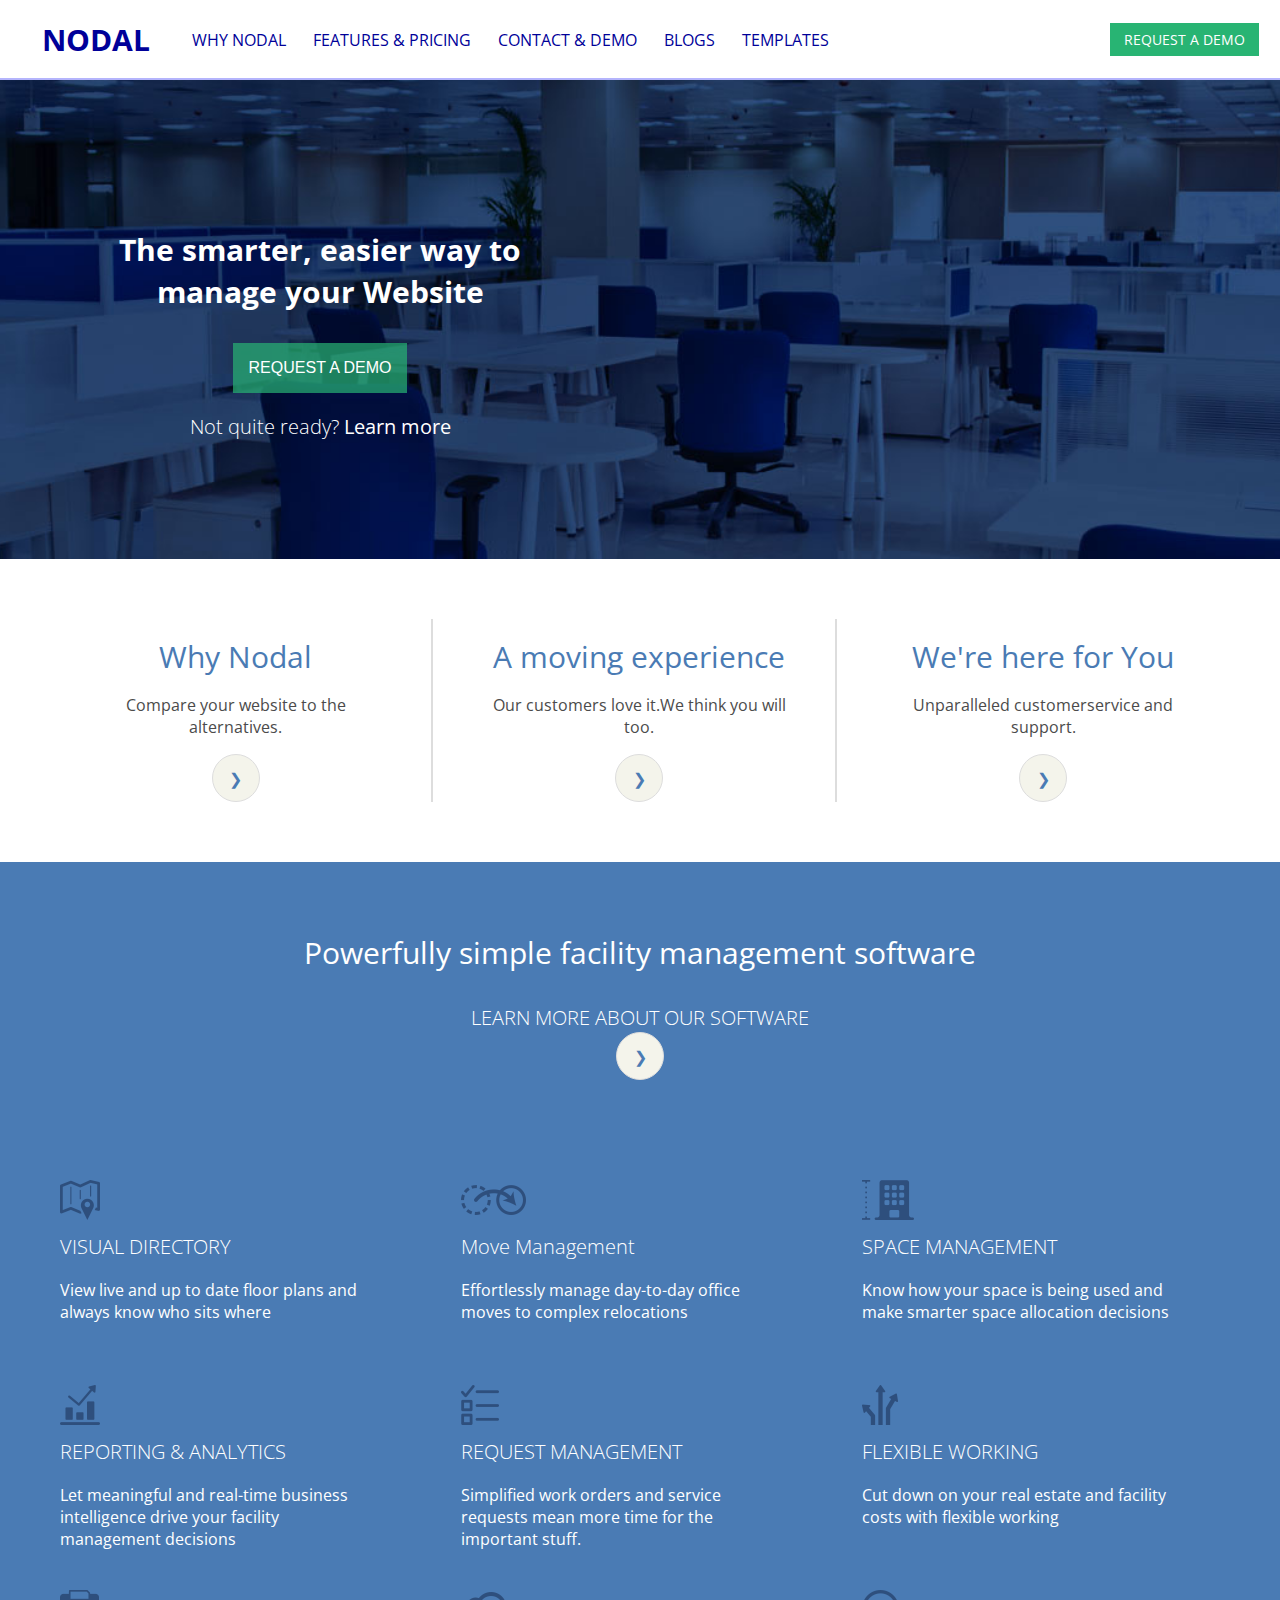
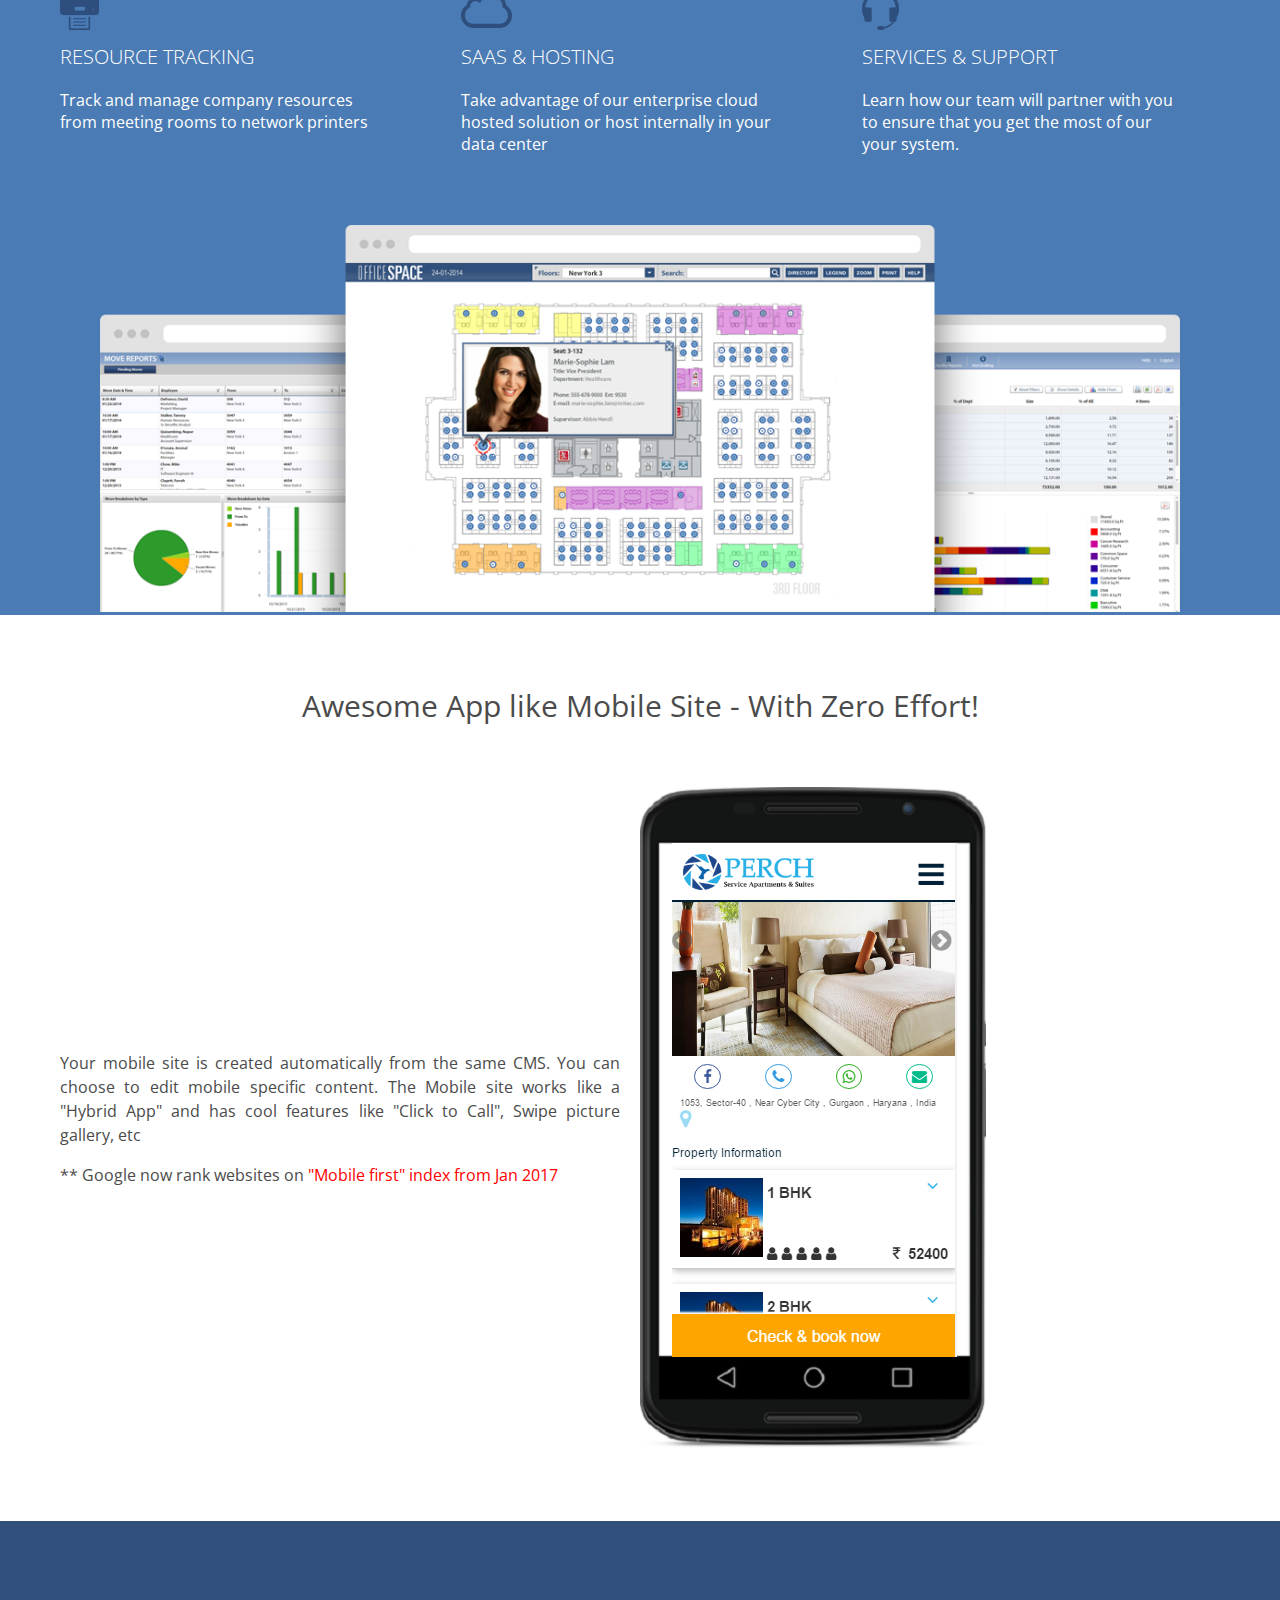
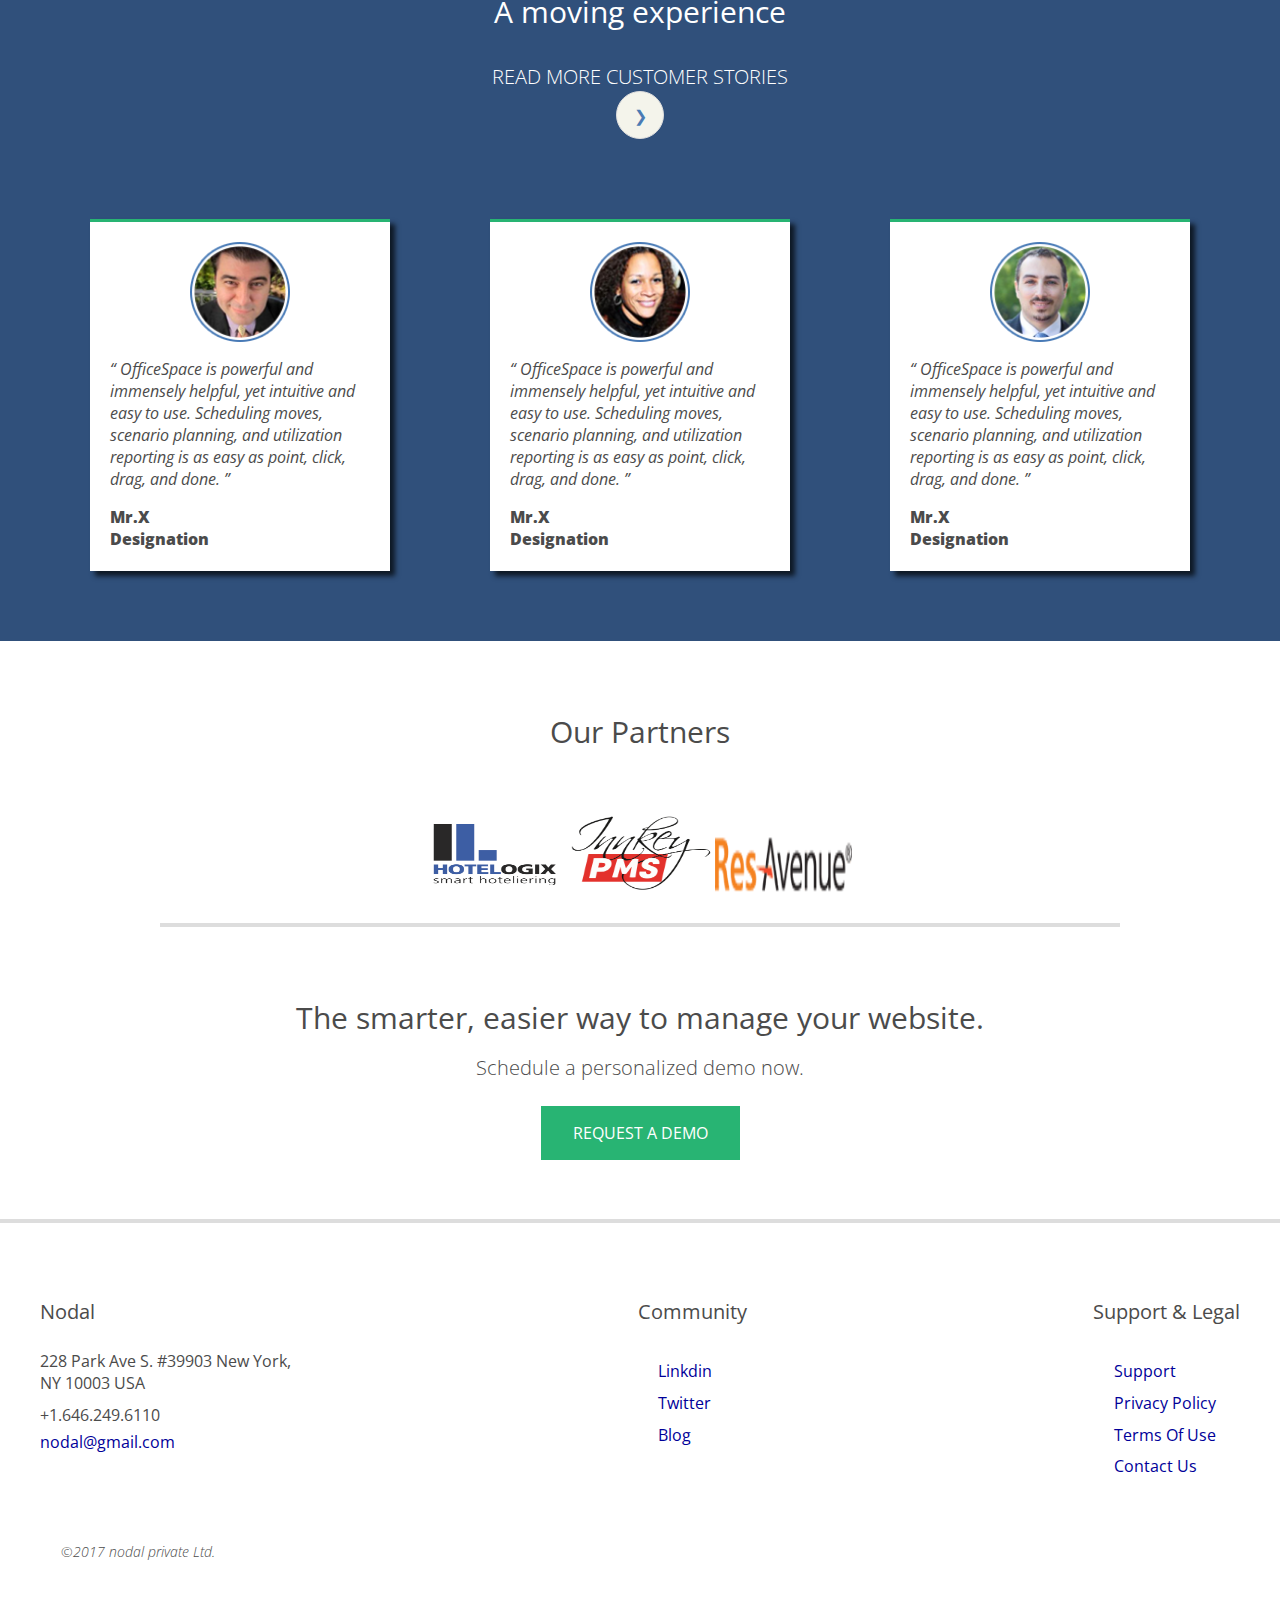
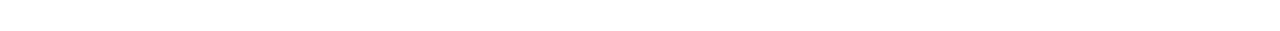
<file: index.html>
<!DOCTYPE html>
<html lang="en" data-ng-app="nodal">
<head>
    <meta charset="utf-8" />
    <title>Nodal</title>
    <meta name="viewport" content="width=device-width, initial-scale=1.0">
    <link href="https://fonts.googleapis.com/css?family=Open+Sans:300,400,700" rel="stylesheet">
    <link rel="stylesheet" media="(min-width:1050px)" href="css/style.css">
    <link rel="stylesheet" media="(max-width:1049px)"  href="css/mobile.css">
</head>
<body>
    <header >
        <div class="logo">
            <a href="index.html">NODAL</a>
            <span class="open" style="font-size:30px;cursor:pointer" onclick="openNav()">&#9776;</span>
        </div>
        <nav class="headerNav sidenav" id="mySidenav">
            <div class="logoIn">
                <a href="index.html">NODAL</a>
                <span class="open" style="font-size:30px;cursor:pointer;color: #fff;padding: 0px 12px;" onclick="closeNav()">&times;</span>
            </div>
            <ul>
                <li><a href="#">WHY NODAL</a></li>
                <li><a href="Features.html">FEATURES &amp; PRICING</a></li>
                <li><a href="contact.html">CONTACT &amp; DEMO</a></li>
                <li><a href="#">BLOGS</a></li>
                <li><a href="#">TEMPLATES</a></li>
            </ul>
            <div class="demoInNav">
                <a href="#" class="demoInside">REQUEST A DEMO</a>
            </div>
        </nav>
        <div class="demo">
            <a href="#" class="demoRequest">REQUEST A DEMO</a>
        </div>
    </header>
    <div id="main">
    	<div class="mainHeroImg">
    		<div class="overlayForHero">
    			<div class="heroContainer">
    				<div class="mainHeading">
	    				<h2>The smarter, easier way to manage your Website</h2>
			    		<a ><button>REQUEST A DEMO</button></a>
			    		<h3>Not quite ready? <a href="#">Learn more</a></h3>
	    			</div>
	    			<div class="video">
	    				<iframe id="vp1lp995" title="Video Player" width="432" height="243" frameborder="0" src="https://s3.amazonaws.com/embed.animoto.com/play.html?w=swf/production/vp1&e=1490752065&f=lp995SSSPdjqsETyPHdiLg&d=0&m=p&r=360p+480p+720p&volume=100&start_res=480p&i=m&ct=Demo&cu=http://hawthorntech.com&asset_domain=s3-p.animoto.com&animoto_domain=animoto.com&options=" allowfullscreen></iframe>
	    			</div>
    			</div>
    		</div>
    	</div>
    	<div class="nodalForU">
    		<div class="wrapper">
    			<section class="whyNodal">
    				<h2>Why Nodal</h2>
    				<p>Compare your website to the alternatives.</p>
    				<a href="#"><div class="knowMore"><span class="show">&#10095;</span><span class="hide">&#10095;</span></div></a>
    			</section>
    			<section class="aMovingExp">
    				<h2>A moving experience</h2>
    				<p>Our customers love it.We think you will too.</p>
    				<a href="#"><div class="knowMore"><span class="show">&#10095;</span><span class="hide">&#10095;</span></div></a>
    			</section>
    			<section class="forU">
    				<h2>We're here for You</h2>
    				<p>Unparalleled customerservice and support.</p>
    				<a href="#"><div class="knowMore"><span class="show">&#10095;</span><span class="hide">&#10095;</span></div></a>
    			</section>
    		</div>
    	</div>
    	<div class="webManagement">
    		<section class="wrapper">
    			<h2>Powerfully simple facility management software</h2>                
                    <div class="ourSoftware">
                    	<h3>LEARN MORE ABOUT OUR SOFTWARE</h3>
                        <a href="#"><div class="knowMore"><span class="show">&#10095;</span><span class="hide">&#10095;</span></div></a>
                    </div>                   
    			<div class="reasonsToSelect">
    				<section class="card">
    					<a href="#">
    						<div>
    							<img src="img/icon-visual-directory.png" alt="visual-directory">
		    					<h3>VISUAL DIRECTORY</h3>
		    					<p>View live and up to date floor plans and always know who sits where</p>
    						</div>
    					</a>
    				</section>
    				<section class="card">
    					<a href="#">
    						<div>
    							<img src="img/icon-move-management.png" alt="move-management">
		    					<h3>Move Management</h3>
		    					<p>Effortlessly manage day-to-day office moves to complex relocations</p>
    						</div>
    					</a>
    				</section>
    				<section class="card">
    					<a href="#">
    						<div>
    							<img src="img/icon-space-management.png" alt="space-management">
		    					<h3>SPACE MANAGEMENT</h3>
		    					<p>Know how your space is being used and make smarter space allocation decisions</p>
    						</div>
    					</a>
    				</section>
    				<section class="card">
    					<a href="#">
    						<div>
    							<img src="img/icon-reporting-analytics.png" alt="reporting">
		    					<h3>REPORTING &amp; ANALYTICS</h3>
		    					<p>Let meaningful and real-time business intelligence drive your facility management decisions</p>
    						</div>
    					</a>
    				</section>
    				<section class="card">
    					<a href="#">
    						<div>
    							<img src="img/icon-work-requests.png" alt="requests">
		    					<h3>REQUEST MANAGEMENT</h3>
		    					<p>Simplified work orders and service requests mean more time for the important stuff.</p>
    						</div>
    					</a>
    				</section>
    				<section class="card">
    					<a href="#">
    						<div>
    							<img src="img/icon-flexible-working.png" alt="flexible-working">
	    					    <h3>FLEXIBLE WORKING</h3>
		    					<p>Cut down on your real estate and facility costs with flexible working</p>
    						</div>
    					</a>
    				</section>
    				<section class="card">
    					<a href="#">
    						<div>
    							<img src="img/icon-resource-tracking.png" alt="resource-tracking">
		    					<h3>RESOURCE TRACKING</h3>
		    					<p>Track and manage company resources from meeting rooms to network printers</p>
    						</div>
    					</a>
    				</section>
    				<section class="card">
    					<a href="#">
    						<div>
    							<img src="img/icon-saas-hosting.png" alt="saas-hosting">
		    					<h3>SAAS &amp; HOSTING</h3>
		    					<p>Take advantage of our enterprise cloud hosted solution or host internally in your data center</p>
    						</div>
    					</a>
    				</section>
    				<section class="card">
    					<a href="#">   						
    						<div>
    							<img src="img/icon-services-support.png" alt="services-support">
		    					<h3>SERVICES &amp; SUPPORT</h3>
		    					<p>Learn how our team will partner with you to ensure that you get the most of our your system.</p>
    						</div>
    					</a>
    				</section>
    			</div>
    			<div class="screenShot">
    				<img src="img/three-ui-screen.png" alt="ui-screen">
    			</div>
    		</section>
    	</div>
        <div class="awesomeApp">
            <h2>Awesome App like Mobile Site - With Zero Effort!</h2>
            <div class="wrapper">
                <div class="appText">
                    <p>Your mobile site is created automatically from the same CMS. You can choose to edit mobile specific content. The Mobile site works like a "Hybrid App" and has cool features like "Click to Call", Swipe picture gallery, etc</p>
                    <p>** Google now rank websites on<span> "Mobile first" index from Jan 2017</span></p>
                </div>
                <div class="appImg">
                    <img src="img/mobileapp.png" alt="mobileApp">
                </div>
            </div>
        </div>
    	<div class="aMovingExperience">
    		<section class="wrapper">
    			<h2>A moving experience</h2>
                    <div class="ourSoftware">
                    	<h3>READ MORE CUSTOMER STORIES</h3>
                        <a href="#"><div class="knowMore"><span class="show">&#10095;</span><span class="hide">&#10095;</span></div></a>
                    </div>                   
    			<div class="reviewContainer">
    				<div class="review">   					
    					<div class="reviewerImg">
    						<img src="img/profile-daniel-opatosky.png" alt="reviewer">
    					</div>
    					<p><q> OfficeSpace is powerful and immensely helpful, yet intuitive and easy to use. Scheduling moves, scenario planning, and utilization reporting is as easy as point, click, drag, and done. </q></p>
    					<h4><b>Mr.X</b></h4>
    					<h4><b>Designation</b></h4>
    				</div>
    				<div class="review">
    					<div class="reviewerImg">
    						<img src="img/profile-lena-thompson.png" alt="reviewer">
    					</div>
    					<p><q> OfficeSpace is powerful and immensely helpful, yet intuitive and easy to use. Scheduling moves, scenario planning, and utilization reporting is as easy as point, click, drag, and done. </q></p>
    					<h4><b>Mr.X</b></h4>
    					<h4><b>Designation</b></h4>
    				</div>
    				<div class="review">
    					<div class="reviewerImg">
    						<img src="img/profile-opher-lichter.png" alt="reviewer">
    					</div>
    					<p><q> OfficeSpace is powerful and immensely helpful, yet intuitive and easy to use. Scheduling moves, scenario planning, and utilization reporting is as easy as point, click, drag, and done. </q></p>
    					<h4><b>Mr.X</b></h4>
    					<h4><b>Designation</b></h4>
    				</div>
    			</div>
    		</section>
    	</div>
    	<div class="OurPartners">
    		<section class="wrapper">
    			<h2>Our Partners</h2>
	    		<div class="imgContainerWrapper">
	    			<div class="imgContainer">
	    		        <img src="img/HotellogixLOGO.png" alt="HotellogixLOGO">
	    		    </div>
		    		<div class="imgContainer">
		    		    <img src="img/innkeypmslogo.png" alt="innkeypmslogo">
		    		</div>
		    		<div class="imgContainer">
		    		    <img src="img/res_logo.gif" alt="res_logo">
		    		</div>
	    		</div>
	    		<hr>
    		</section>
    	</div>
    	<div class="smartWay">
    		<section class="wrapper">
    			<h2>The smarter, easier way to manage your website.</h2>
	    		<h3>Schedule a personalized demo now.</h3>
	    		<a href="#">REQUEST A DEMO</a>
    		</section>
    		<hr>
    	</div>
    </div>
    <footer>
        <div class="footerWrapper">
            <section class="address">
                <h3>Nodal</h3>
                <p>228 Park Ave S. #39903 New York,<br> NY 10003 USA</p>
                <p>+1.646.249.6110</p>
                <a href="#">nodal@gmail.com</a>
            </section>
            <section class="community">
                <h3>Community</h3>
                <nav>
                    <ul>
                        <li><a href="#">Linkdin</a></li>
                        <li><a href="#">Twitter</a></li>
                        <li><a href="#">Blog</a></li>
                    </ul>
                </nav>
            </section>
            <section class="Support">
                <h3>Support &amp; Legal</h3>
                <nav>
                    <ul>
                        <li><a href="#">Support</a></li>
                        <li><a href="#">Privacy Policy</a></li>
                        <li><a href="#">Terms Of Use</a></li>
                        <li><a href="#">Contact Us</a></li>
                    </ul>
                </nav>
            </section>
        </div>
        <div class="footerFoot">
            <small>&#169;2017 nodal private Ltd.</small>
        </div>
    </footer>
    <script type="text/javascript" src="js/app.js"></script>
</body>
</html>
</file>
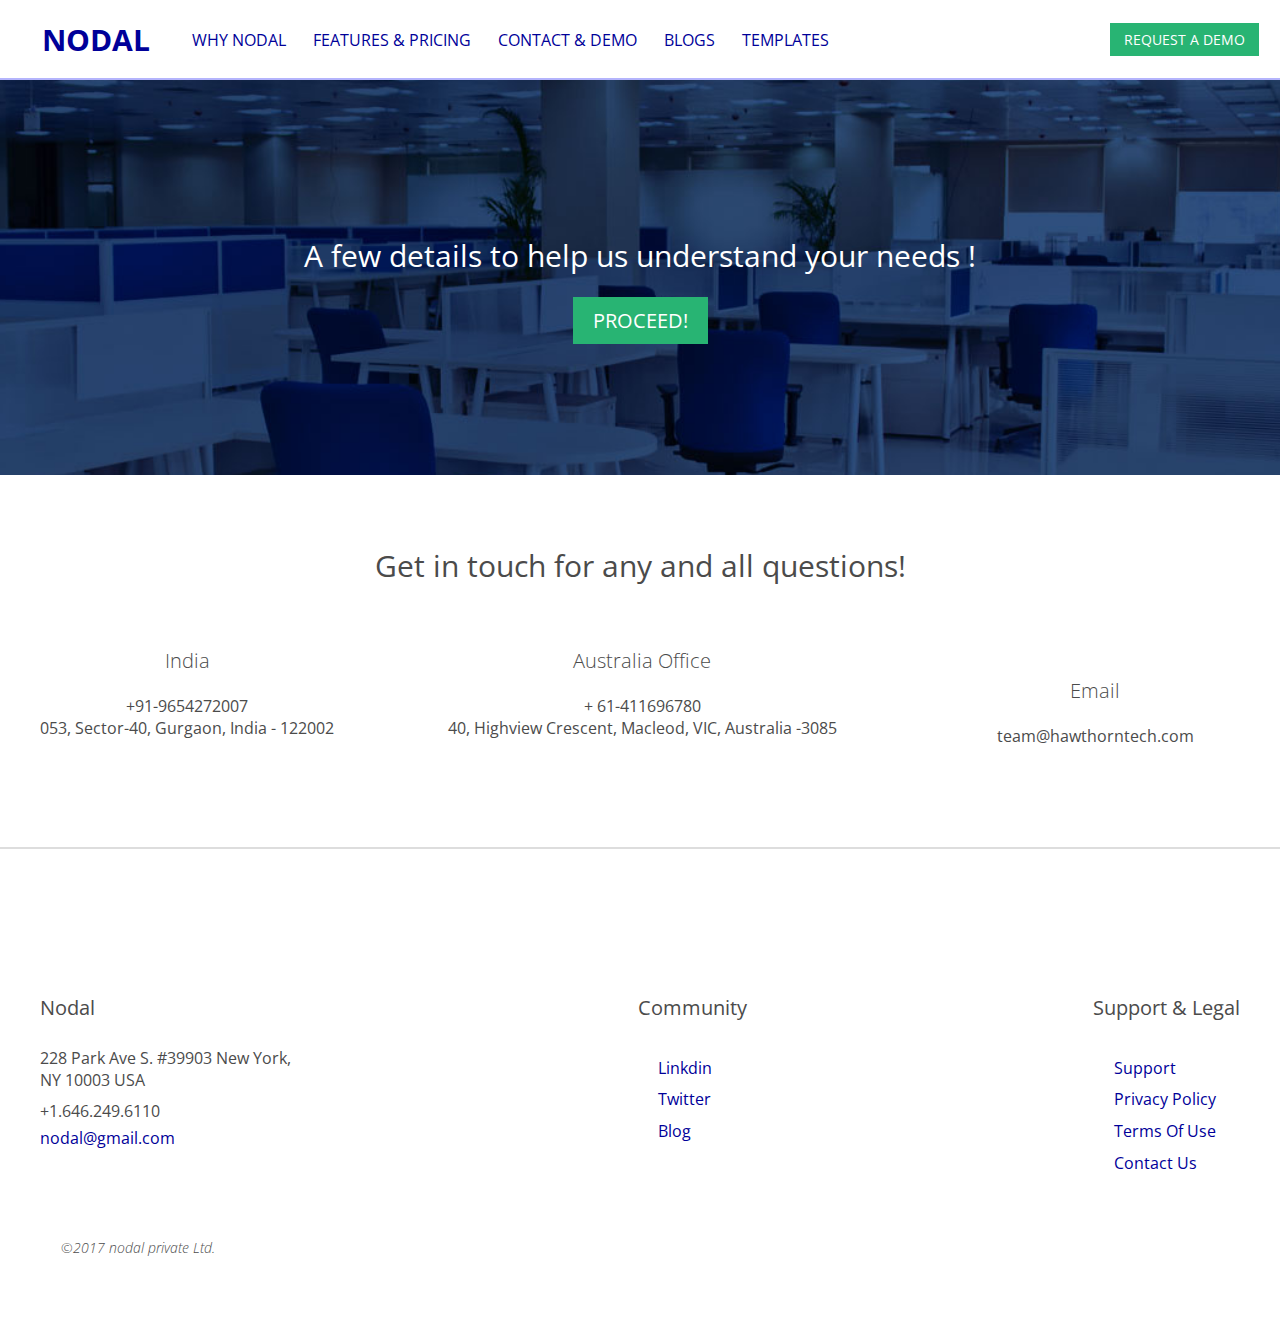
<file: contact.html>
<!DOCTYPE html>
<html lang="en" data-ng-app="nodal">
<head>
    <meta charset="utf-8" />
    <title>Nodal</title>
    <meta name="viewport" content="width=device-width, initial-scale=1.0">
    <link href="https://fonts.googleapis.com/css?family=Open+Sans:300,400,700" rel="stylesheet">
    <link rel="stylesheet" media="(min-width:1050px)" href="css/style.css">
    <link rel="stylesheet" media="(max-width:1049px)"  href="css/mobile.css">
</head>
<body>
    <header >
        <div class="logo">
            <a href="index.html">NODAL</a>
            <span class="open" style="font-size:30px;cursor:pointer" onclick="openNav()">&#9776;</span>
        </div>
        <nav class="headerNav sidenav" id="mySidenav">
            <div class="logoIn">
                <a href="index.html">NODAL</a>
                <span class="open" style="font-size:30px;cursor:pointer;color: #fff;padding: 0px 12px;" onclick="closeNav()">&times;</span>
            </div>
            <ul>
                <li><a href="#">WHY NODAL</a></li>
                <li><a href="Features.html">FEATURES &amp; PRICING</a></li>
                <li><a href="contact.html">CONTACT &amp; DEMO</a></li>
                <li><a href="#">BLOGS</a></li>
                <li><a href="#">TEMPLATES</a></li>
            </ul>
            <div class="demoInNav">
                <a href="#" class="demoInside">REQUEST A DEMO</a>
            </div>
        </nav>
        <div class="demo">
            <a href="#" class="demoRequest">REQUEST A DEMO</a>
        </div>
    </header>   
    <div class="contactContainer">
      <div class="contactImg">
        <div class="contactOverlay">
          <section class="contactHeading">
            <h2>A few details to help us understand your needs !</h2>
            <a href="#">proceed!</a>
          </section>
        </div>
      </div>
      <div class="getInTouch">
        <h2>Get in touch for any and all questions!</h2>
        <div class="wrapper">
          <div class="indiaOffice">
            <h3>India</h3>
            <p>+91-9654272007</p>
            <p>053, Sector-40, Gurgaon, India - 122002</p>
          </div>
          <div class="australiaOffice">
            <h3>Australia Office</h3>
            <p>+ 61-411696780</p>
            <p>40, Highview Crescent, Macleod, VIC, Australia -3085</p>
          </div>
          <div class="email">
            <h3>Email</h3>
            <p>team@hawthorntech.com</p>
          </div>
        </div>
      </div>
    </div>
    <footer>
        <div class="footerWrapper">
            <section class="address">
                <h3>Nodal</h3>
                <p>228 Park Ave S. #39903 New York,<br> NY 10003 USA</p>
                <p>+1.646.249.6110</p>
                <a href="#">nodal@gmail.com</a>
            </section>
            <section class="community">
                <h3>Community</h3>
                <nav>
                    <ul>
                        <li><a href="#">Linkdin</a></li>
                        <li><a href="#">Twitter</a></li>
                        <li><a href="#">Blog</a></li>
                    </ul>
                </nav>
            </section>
            <section class="Support">
                <h3>Support &amp; Legal</h3>
                <nav>
                    <ul>
                        <li><a href="#">Support</a></li>
                        <li><a href="#">Privacy Policy</a></li>
                        <li><a href="#">Terms Of Use</a></li>
                        <li><a href="#">Contact Us</a></li>
                    </ul>
                </nav>
            </section>
        </div>
        <div class="footerFoot">
            <small>&#169;2017 nodal private Ltd.</small>
        </div>
    </footer>
    <script type="text/javascript" src="js/app.js"></script>
</body>
</html>
</file>
<file: css/style.css>
*{
	box-sizing: border-box;
}

html, 
body{
	width: 100%;
	height: 100%;
    margin: 0;
    padding: 0;
    font-size: 16px;
    color: #4b4b4b;
}

body {
	font-size: 62.5%;
	font-family: 'Open Sans', sans-serif; 
}

h1{
	font-size: 3.4em;
	font-weight: 700;
}
h2{
	font-size: 3em;
	font-weight: 400;
}
h3{
	font-size: 2em;
	font-weight: 300;
}
h4{
	font-size: 1.6em;
}

h1,h2,h3,h4,h5,h6{
	margin: 0;
	padding: 0;
	line-height: 1.4;
}

p{
	font-size: 1.6em;
	margin: 0;
	padding: 0;
	font-weight: 400;
}

ul li{
	font-size: 1.6em;
	font-weight: 400;
}

header, footer, section, article, nav{
	display: block;
}

header{
	width: 100%;
	height: 8em;
	display: flex;
	line-height: 8em;
	position: fixed;
	top: 0;
	z-index: 1;
	background: #fff;
	border-bottom: solid 2px #b4b4fc;

}

#mySidenav ul{
   padding-left: 0;
   margin: 0;
}

#mySidenav ul li{
	display: inline-block;
	list-style: none;
	margin-right: 1.5em;
}

#mySidenav ul li a{
	text-decoration: none;
	color: #000099;
}
.demoInside{
	display: none;
}
.demoInNav{
	display: none;
}

.demoRequest{
	font-size: 1.4em;
	font-weight: 400;
	text-decoration: none;
	background: rgb(40, 180, 115);
	padding: 0.5em 1em;
	color: #fff;
}

.logo a{
	text-decoration: none;
	font-size: 3em;
	font-weight: 700;
	color: #000099;
}

.logo{
	width: 15%;
	text-align: center;
}
.logoIn{
	display: none;
}
.headerNav{
	width: 70%;
}

.demo{
	width: 15%;
	text-align: center;
}

.open{
	display: none;
}

#main{
   width: 100%;
   position: relative;
   margin-top: 7.9em;
}

.mainHeroImg{
   width: 100%;
   background-image: url("../img/billboard_empty_office.jpg");
   min-height: 48em;
   background-attachment: fixed;
   background-position: center;
   background-repeat: no-repeat;
   background-size: cover;
   position: relative;
} 

/*.overlayForHero{
	width: 100%;
	height: 100%;
	background-color: rgba(0, 0, 0, 0.4);
	position: absolute;
	top: 0;
	left: 0;
}*/

.heroContainer{
	width: 100%;
	display: flex;
}

.mainHeading{
	width: 50%;
	text-align: center;
	margin: auto 0;
}

.video{
	width: 50%;
	position: relative;
}
.video iframe{
	position: absolute;
	top: 45%;
	left: 10%;
}

.mainHeading h2{
	color: #fff;
	font-weight: 700;
	padding: 2em 2em 1em 2em;
	margin-top: 3em;
	line-height: 1.4;
}

.mainHeading a button{
	background-color: rgba(40, 180, 115, 0.7);
	border: none;
	padding: 1em;
	color: #fff;
	font-size: 1.6em;
	cursor: pointer;
}

.mainHeading h3{
	color: #fff;
	padding-top: 1em;
}

.mainHeading h3 a{
	color: #fff;
	font-weight: 400;
	text-decoration: none;
}

.nodalForU{
	width: 100%;
	background: #fff;
}

.nodalForU .wrapper{
	max-width: 120em;
	margin: 6em auto;
    display: -webkit-flex;
    display: -ms-flexbox;
    display: flex;
    -webkit-flex-wrap: nowrap;
    flex-wrap: nowrap;
}

.whyNodal, .aMovingExp, .forU{
	margin-right: 10px;
	text-align: center;
	width: 33%;
	border-right: solid 2px #ddd;
}
.forU{
	margin-right: 0;
	border-right: none;
}

.whyNodal h2, .aMovingExp h2, .forU h2{
	line-height: 1.5;
	padding: 0.5em 0em;
	color: #4a7bb4;
}

.whyNodal p, .aMovingExp p, .forU p{
	padding: 0em 3em 1em 3em;
}

.whyNodal:hover, .aMovingExp:hover, .forU:hover{
    color: rgb(40, 180, 115);
} 

.knowMore{
	width: 3em;
	height: 3em;
	text-align: center;
	line-height: 3em;
	border-radius: 100%;
	border:solid 1px #ddd;
	margin: 0 auto;
	color: #4a7bb4;
	background: #f4f4eb;
	position: relative;
}

.show{
    position: absolute;
    top: 0;
    left: 0;
    opacity: 0;
    -webkit-transition:left 0.4s, opacity 0.4s, color 0.4s; 
    transition: left 0.4s, opacity 0.4s, color 0.4s;
}

.hide{
	opacity: 1;
	-webkit-transition: opacity 0.4s;
	transition: opacity 0.4s;
}

.knowMore:hover .show{
	left: 42%;
	opacity: 1;
	color: rgb(40, 180, 115);
}

.knowMore:hover .hide{
	opacity: 0;
}

.whyNodal a, .aMovingExp a, .forU a{
	text-decoration: none;
	font-size: 1.6em;
}

.webManagement{
	width: 100%;
	background: rgb(74, 123, 180);
	padding: 7em 0em 0em;
}

.webManagement .wrapper{
	max-width: 120em;
	margin: 0 auto;
	color: #fff;
}
.webManagement .wrapper h2{
	text-align: center;
	padding-bottom: 1em;
}

.ourSoftware {
   width: 100%;
   text-align: center;
   margin-bottom: 8em;
}

.ourSoftware a{
   color: #fff;
   text-decoration: none;
   margin-top: 0.5em;
   font-size: 1.6em;
}

.reasonsToSelect{
	width: 100%;
	display: -webkit-flex;
    display: -ms-flexbox;
    display: flex;
    -webkit-flex-wrap: wrap;
    flex-wrap: wrap;
	justify-content: space-between;
	-webkit-justify-content: space-between;
}
.card{
	max-width: calc((100% - 20px) / 3);
	height: 20em;
	margin-right: 5px;
	margin-bottom: 5px;
}
.card:hover{
	border: solid 1px #fff;
}
.card h3{
	padding: 0.5em 0em;
}

.card p{
    padding: 0.5em 2em 0em 0em;
}

.card a{
	text-decoration: none;
	color: #fff;
}
.card a div{
	width: 100%;
	height: 100%;
	padding: 2em;
}

.screenShot{
	width: 90%;
    margin: 5em auto 0em;
}

.screenShot img{
	width: 100%;
}

.aMovingExperience{
	width: 100%;
	background: rgb(48, 80, 123);
	color: #fff;
	padding: 
}

.aMovingExperience .wrapper{
	max-width: 120em;
	margin: 0 auto;
	padding: 7em 0em 7em;
}

.aMovingExperience h2{
    text-align: center;
    padding-bottom: 1em;
}

.reviewContainer{
	width: 100%;
	display: -webkit-flex;
    display: -ms-flexbox;
    display: flex;
    -webkit-flex-wrap: wrap;
    flex-wrap: wrap;
	justify-content: space-around;
	-webkit-justify-content: space-around;
}

.review{
	max-width: 30em;
	background: #fff;
	color: #4b4b4b;
	padding: 2em;
	border-top: solid 3px rgb(40, 180, 115);
	box-shadow: 5px 5px 5px #0e1824;
}

.reviewerImg{
	width: 10em;
	height: 10em;
	border-radius: 100%;
	margin: 0 auto;
}

.reviewerImg img{
	width: 100%;
	height: 100%;
}
.review p{
	padding: 1em 0em;
	font-style: italic;
}

.OurPartners{
	width: 100%;
	background: #fff;
}

.OurPartners .wrapper{
	max-width: 120em;
	margin: 0 auto;
	padding: 7em 0em;
}
.OurPartners .wrapper h2{
	text-align: center;
	padding-bottom: 2em;
}

.imgContainerWrapper{
	display: -webkit-flex;
    display: -ms-flexbox;
    display: flex;
    -webkit-flex-wrap: nowrap;
    flex-wrap: nowrap;
	justify-content: center;
	-webkit-justify-content: center;
}


.imgContainer{
   max-width: 15em;
   max-height: 8em;
}

.imgContainer img{
	width: 100%;
	height: 100%;
}

.OurPartners .wrapper hr{
	border: solid 2px #ddd;
	width: 80%;
	margin: 3em auto 0em;
}

.smartWay{
	width: 100%;
	background: #fff;
}

.smartWay .wrapper{
	max-width: 120em;
	margin: 0 auto;
	text-align: center;
	padding-bottom: 7em;
}

.smartWay h2{
	padding-bottom: 0.5em;
}

.smartWay h3{
	padding-bottom: 2em;
}

.smartWay a{
   text-decoration: none;
   color: #fff;
   font-size: 1.6em;
   padding: 1em 2em;
   background: rgb(40, 180, 115);
}

.smartWay hr{
	border: solid 2px #ddd;
	width: 100%;
}

footer{
	width: 100%;
}

.footerWrapper{
    max-width: 120em;
    margin: 0 auto;
    background: #fff;
    padding: 7em 0em 5em;
    display: -webkit-flex;
    display: -ms-flexbox;
    display: flex;
    -webkit-flex-wrap: wrap;
    flex-wrap: wrap;
	justify-content: space-between;
	-webkit-justify-content: space-between;
}

.address h3, .community h3, .Support h3{
    padding-bottom: 1em;
    font-weight: 400;
}

.address a{
	text-decoration: none;
	font-size: 1.6em;
	color: #000099;
}
.address p{
	padding: 0.3em 0em;

}
.community ul, .Support ul{
	padding-left: 0;
}

.community ul li, .Support ul li{
	list-style: none;
	padding: 0.3em;
}
.community a, .Support a{
    text-decoration: none;
    padding: 1em;
    color: #000099;
}
.footerFoot{
	max-width: 120em;
	margin: 0 auto;
	padding-bottom: 7em;
}
.footerFoot small{
   font-size: 1.4em;
   font-weight: 300;
   font-style: italic;
   padding-left: 1.5em;
}


/*---------------Features&pricing-------------------------------*/


#mainFeatures{
   width: 100%;
   position: relative;
   margin-top: 7.9em;
}

.featuresImg{
   width: 100%;
   background-image: url("../img/billboard_empty_office.jpg");
   min-height: 40em;
   background-attachment: fixed;
   background-position: center;
   background-repeat: no-repeat;
   background-size: cover;
   position: relative;
}

/*.featuresImgOverlay{
   width: 100%;
	height: 100%;
	background-color: rgba(0, 0, 0, 0.4);
	position: absolute;
	top: 0;
	left: 0;
}*/

.featuresHeading{
	width: 100%;
	text-align: center;
	color: #fff;
    position: absolute;
    top: 40%;
    left: 0;
}

.featuresHeading h2{
    font-weight: 700;
}

.featureContainer{
	width: 100%;
	padding: 7em 0em;
	background: #fff;
}

.featureContainer h2{
	text-align: center;
	margin-bottom: 2em;
}

.featureContainer .wrapper{
	max-width: 120em;
    margin: 0 auto;
    display: -webkit-flex;
    display: -ms-flexbox;
    display: flex;
    -webkit-flex-wrap: nowrap;
    flex-wrap: nowrap;
}

.featureCard{
   max-width: calc((100% - 20px) / 3);
   margin-right: 10px;
   padding: 1em;
}
.featureCard h3{
	padding-bottom: 1em;
	font-weight: 400;
}

.featureCard:last-child {
	margin-right: 0;
}

.progress{
	width: 100%;
	background: linear-gradient(0deg, #21abc7, #616db3);
	padding: 7em 0;
}

.progress h2{
	text-align: center;
	padding-bottom: 2em;
	color: #fff;
}

.progress .wrapper{
	max-width: 120em;
	margin: 0 auto;
	display: -webkit-flex;
    display: -ms-flexbox;
    display: flex;
    -webkit-flex-wrap: nowrap;
    flex-wrap: nowrap;
	justify-content: space-between;
	-webkit-justify-content: space-between;
}

.progressCard{
	max-width: 25em;
	background: #fff;
	border-radius: 3px;
	box-shadow: 5px 5px 5px #333;
	-webkit-transition: box-shadow 0.4s;
	transition: box-shadow 0.4s;
	border-top: solid 2px rgb(40, 180, 115);
}
.progressCard:hover{
	box-shadow: none;
}

.bumber{
	width: 5em;
	height: 5em;
	line-height: 5em;
	text-align: center;
	border-radius: 100%;
	background: #ddd;
	border:solid 1px #ddd;
	margin: -2.5em auto 1em;
}
.bumber span{
    color: rgb(40, 180, 115);
    font-size: 1.5em;
}

.progressCard h3{
   padding: 0em 0.5em 1em;
}
.progressCard p{
	padding: 0em 0.5em 1em;
}

.pricing {
	width: 100%;
	background: #fff;
	border-bottom: solid 2px #ddd;
}
.pricing .wrapper{
	max-width: 120em;
	margin: 0 auto;
	padding: 7.5em 0;
	display: -webkit-flex;
    display: -ms-flexbox;
    display: flex;
    -webkit-flex-wrap: wrap;
    flex-wrap: nowrap;
	justify-content: space-between;
	-webkit-justify-content: space-between;
}

.pricingCard{
	max-width: 35em;
	margin-bottom: 1em;
	border: solid 1px #ddd;
	box-shadow: 0 40px 40px -40px #333;
}

.cardHead{
	width: 100%;
	background: linear-gradient(0deg, #21abc7, #616db3);
	text-align: center;
	padding: 1em;
	color: #fff;
}

.cardHead h2{
	font-weight: 300;
	padding: 0.5em 0em;
}

.cardHead h3{
	font-weight: 300;
	padding: 0.5em 0em;
}
.cardHead h3 span{
	font-weight: 300;
	font-size: 2em;
	padding-left: 0.2em;
}

.cardBody{
	background: #f4f4eb;
	padding: 1em;
}

.cardBody li{
	list-style: none;
}
.cardBody li span{
	padding-right: 0.5em;
}

.condition ul li{
    list-style-type: circle;
}

.cardBody a{
	display: block;
	margin: 0 auto;
	background: rgb(40, 180, 115);
	color: #fff;
	padding: 0.5em 1em;
	text-align: center;
	font-size: 1.6em;
	text-decoration: none;
	position: relative;
}
.cardBody a .show{
      opacity: 0;
      position: absolute;
      top: 20%;
      left: 0%;
}

.cardBody a:hover .show{
	left: 65%;
	opacity: 1;
	color: #fff;
}

.cardBody a:hover .hide{
	opacity: 0;
}

/*-------------------Contact And Demo ----------*/

.contactContainer{
	width: 100%;
	background: #fff;
	margin: 7.5em 0;
}

.contactImg{
   width: 100%;
   background-image: url("../img/billboard_empty_office.jpg");
   min-height: 40em;
   background-attachment: fixed;
   background-position: center;
   background-repeat: no-repeat;
   background-size: cover;
   position: relative;
   color: #fff;
}

/*.contactOverlay{
	width: 100%;
	height: 100%;
	background-color: rgba(0, 0, 0, 0.4);
	position: absolute;
	top: 0;
	left: 0;
}*/

.contactHeading{
	width: 100%;
	text-align: center;
	position: absolute;
	top: 40%;
	left: 0;
}

.contactHeading h2{
	padding-bottom: 1em;
}

.contactHeading a{
	font-size: 2em;
	text-decoration: none;
	color: #fff;
	background: rgb(40, 180, 115);
	padding: 0.5em 1em;
	text-transform: uppercase;
}

.getInTouch {
	width: 100%;
	text-align: center;
	padding: 7em 1em;
	border-bottom: solid 2px #ddd;
}

.getInTouch .wrapper {
	max-width: 120em;
	margin: 0 auto;
	display: -webkit-flex;
    display: -ms-flexbox;
    display: flex;
    -webkit-flex-wrap: wrap;
    flex-wrap: nowrap;
	justify-content: space-between;
	-webkit-justify-content: space-between;
}

.getInTouch h2{
    padding-bottom: 2em;
}

.getInTouch h3 {
	padding-bottom: 1em;
}

.awesomeApp{
	width: 100%;
	padding: 7em 1em;
	background: #fff;
}

.awesomeApp .wrapper{
   max-width: 120em;
   margin: 0 auto;
   display: -webkit-flex;
   display: -ms-flexbox;
   display: flex;
   -webkit-flex-wrap: wrap;
   flex-wrap: nowrap;

}

.awesomeApp h2{
	text-align: center;
	padding-bottom: 2em;
}

.appText, .appImg{
	width: 50%;
}

.appText{
	margin: auto 0;
	padding: 2em;
	text-align: justify;
	line-height: 1.5;
}

.appText p:last-child{
	margin-top: 1em;
}
.appText span{
	color: red;
}


/*-------------contactForm----------*/

.contactFormContainer{
   width: 100%;
   background-image: url("../img/billboard_empty_office.jpg");
   min-height: 48em;
   background-attachment: fixed;
   background-position: center;
   background-repeat: no-repeat;
   background-size: cover;
   margin-top: 7.9em;
   display: flex;
   align-items: center;
   justify-content: center;
}

.contactFormContainer .wrapper {
	max-width: 120em;
	margin: 0 auto;
}

.contactForm{
    background: rgba(0, 0, 0, 0.56);
    display: flex;
    flex-wrap: nowrap;
    align-items: center;
   justify-content: center;
}

.name, .email, .situation{
	min-width: 25em;
	margin: 2em;
	padding: 1em;
}

.contactForm label {
	font-size: 2em;
	font-weight: 100;
	color: #ddd;
	display: block;
	margin-bottom: 1em;
}

.check{
	font-size: 1.6em;
	color: #ddd;
}

input[type="text"], input[type="email"] {
	width: 100%;
	border: none;
	border-bottom: solid 1px #ddd;
	background: none;
    padding: 1em;
    font-size: 1.6em;
    color: #818181;
}

.contactFormContainer button{
	font-size: 1.6em;
	text-transform: uppercase;
    color: #fff;
	background: rgb(40, 180, 115);
	padding:1em;
	border: none;
	display: block;
	margin: 2em auto;
	cursor: pointer;
}

.thankU h2{
    color: #fff;
    text-align: center;
    padding: 1em;
}

.thankU p{
	text-align: center;
	color: #fff;
}

.thank{
	text-decoration: none;
}
</file>
<file: css/mobile.css>
*{
	box-sizing: border-box;
}

html, 
body{
	width: 100%;
	height: 100%;
    margin: 0;
    padding: 0;
    font-size: 16px;
    color: #4b4b4b;
}

body {
	font-size: 62.5%;
	font-family: 'Open Sans', sans-serif; 
}

h1{
	font-size: 3.4em;
	font-weight: 700;
}
h2{
	font-size: 3em;
	font-weight: 400;
}
h3{
	font-size: 2em;
	font-weight: 300;
}
h4{
	font-size: 1.6em;
}

h1,h2,h3,h4,h5,h6{
	margin: 0;
	padding: 0;
	line-height: 1.4;
}

p{
	font-size: 1.6em;
	margin: 0;
	padding: 0;
	font-weight: 400;
}

ul li{
	font-size: 1.6em;
	font-weight: 400;
}

header, footer, section, article, nav{
	display: block;
}

header{
	width: 100%;
	height: 8em;
	display: flex;
	line-height: 8em;
	position: fixed;
	top: 0;
	z-index: 1;
	background: #fff;
	border-bottom: solid 2px #b4b4fc;
	position: relative;

}

#mySidenav {
    height: 100%;
    width: 25em;
    position: fixed;
    z-index: 3;
    top: 0;
    left: -999px;
    background-color: #111;
    overflow-x: hidden;
    transition: 0.5s;
}

#mySidenav ul li {
   list-style: none;
}
#mySidenav ul li a {
    text-decoration: none;
    font-size: 1.2em;
    color: #818181;
    display: block;
    transition: 0.3s;
    line-height: 1.5;
    padding: 1em 0em;
}

.open{
	position: absolute;
	top: 0;
	right: 5%;
}
.headerNav ul{
	position: relative;
}
.headerNav .closebtn{
	color: #333;
	text-decoration: none;
	font-size: 3em;
	background: #ddd;
	padding: 0.2em 0.7em;
	position: absolute;
	top: 0;
	right: 0;
}


.logo a{
	text-decoration: none;
	font-size: 3em;
	font-weight: 700;
	color: #000099;

}
.logoIn a{
	text-decoration: none;
	font-size: 3em;
	font-weight: 700;
	color: #fff;;
	margin-left: 0.5em;
}

.demoRequest{
	display: none;
}

.demoInside{
	font-size: 1.4em;
	font-weight: 400;
	text-decoration: none;
	background: rgb(40, 180, 115);
	padding: 0.5em 1em;
	color: #fff;
	margin: 1.2em;
}

#main{
   width: 100%;
   position: relative;
}

.mainHeroImg{
   width: 100%;
   background-image: url("../img/billboard_empty_office.jpg");
   min-height: 40em;             /*------Keep in mind--------*/
   background-position: center;
   background-repeat: no-repeat;
   background-size: cover;
   position: relative;
} 

/*.overlayForHero{
	width: 100%;
	height: 100%;
	background-color: rgba(0, 0, 0, 0.4);
	position: absolute;
	top: 0;
	left: 0;
}*/

.heroContainer{
	width: 100%;
	display: -webkit-flex;
    display: -ms-flexbox;
    display: flex;
    -webkit-flex-wrap: wrap;
    flex-wrap: wrap;
}

.mainHeading{
	width: 100%;
	text-align: center;
}

.video{
	display: none;           /*------Keep in mind--------*/
}

.mainHeading h2{
	color: #fff;
	font-weight: 300;
	padding: 2em 2em 1em 2em;
	margin-top: 1em;
	line-height: 1.4;
}

.mainHeading a button{
	background-color: rgba(40, 180, 115, 0.7);
	border: none;
	padding: 1em;
	color: #fff;
	font-size: 1.6em;
	cursor: pointer;
}

.mainHeading h3{
	color: #fff;
	padding-top: 1em;
}

.mainHeading h3 a{
	color: #fff;
	font-weight: 400;
	text-decoration: none;
}

.nodalForU{
	width: 100%;
	background: #fff;
}

.nodalForU .wrapper{
	max-width: 120em;
	margin: 6em auto;
	padding: 1em;
    display: -webkit-flex;
    display: -ms-flexbox;
    display: flex;
    -webkit-flex-wrap: wrap;
    flex-wrap: wrap;
	justify-content: space-between;
	-webkit-justify-content: space-between;
}

.whyNodal, .aMovingExp, .forU{
	text-align: center;
	background: #ddd;
	max-width: calc((100% - 10px) / 2);
	margin-right: 10px;
	margin-bottom: 1em;
}
.aMovingExp{
	margin-right: 0;
}

@media screen and (max-width:650px){
	.whyNodal, .aMovingExp, .forU{
		max-width: 90%;
		margin: 1em auto;
		text-align: center;
		background: #ddd;
	}

}

.whyNodal h2, .aMovingExp h2, .forU h2{
	line-height: 1.5;
	padding: 0.5em 0em;
}

.whyNodal p, .aMovingExp p, .forU p{
	padding: 0em 3em 1em 3em;
}

.knowMore{
	width: 3em;
	height: 3em;
	text-align: center;
	line-height: 3em;
	border-radius: 100%;
	border:solid 1px #ccc;
	margin: 1em auto;
	color: #4a7bb4;
	background: #f4f4eb;
}

.whyNodal a, .aMovingExp a, .forU a{
	text-decoration: none;
	font-size: 1.6em;
}

.webManagement{
	width: 100%;
	background: rgb(74, 123, 180);
	padding: 7em 0em 0em;
}

.webManagement .wrapper{
	max-width: 120em;
	margin: 0 auto;
	color: #fff;
}
.webManagement .wrapper h2{
	text-align: center;
	padding-bottom: 1em;
}

.ourSoftware {
   width: 100%;
   text-align: center;
   margin-bottom: 8em;
}

.ourSoftware a{
   color: #fff;
   text-decoration: none;
   margin-top: 0.5em;
   font-size: 1.2em;
}


.linkContainer{
   display: -webkit-flex;
    display: -ms-flexbox;
    display: flex;
}
.linkContainer .knowMore{
	margin-left: 1em;
}

.reasonsToSelect{
	width: 100%;
	display: -webkit-flex;
    display: -ms-flexbox;
    display: flex;
    -webkit-flex-wrap: wrap;
    flex-wrap: wrap;
	justify-content: space-between;
	-webkit-justify-content: space-between;
}
.card{
	max-width: 35em;
	margin: 1em;
}

@media screen and (max-width: 760px){
	.card{
		margin: 1em auto;
	}
}
.card:hover{
	border: solid 1px #fff;
}
.card h3{
	padding: 0.5em 0em;
}

.card p{
    padding: 0.5em 0em;
}

.card a{
	text-decoration: none;
	color: #fff;
}
.card a div{
	width: 100%;
	height: 100%;
	padding: 2em;
}

.screenShot{
	width: 90%;
    margin: 5em auto 0em;
}

.screenShot img{
	width: 100%;
}

/*--------------*/
.awesomeApp{
	width: 100%;
	padding: 7em 1em;
	background: #fff;
}

.awesomeApp .wrapper{
   max-width: 120em;
   margin: 0 auto;
   display: -webkit-flex;
    display: -ms-flexbox;
    display: flex;
    -webkit-flex-wrap: wrap;
    flex-wrap: wrap;
	justify-content: center;
	-webkit-justify-content: center;
}
.appText{
	max-width: 35em;
}
.appImg{
	max-width: 35em;
}
.appImg img{
	width: 100%;
	height: 100%;
}

.awesomeApp h2{
	text-align: center;
	padding-bottom: 2em;
}


.appText{
	margin: auto 0;
	padding: 2em;
	text-align: justify;
	line-height: 1.5;
}

.appText span{
	color: red;
}

@media screen and (max-width: 650px){
    .appText {
    	min-width: 100%;
        padding: 0.5em;
    }

    .appImg{
      display: none;
    }
}

/*----------------*/

.aMovingExperience{
	width: 100%;
	background: rgb(48, 80, 123);
	color: #fff;
	padding: 
}

.aMovingExperience .wrapper{
	max-width: 120em;
	margin: 0 auto;
	padding: 7em 0em 7em;
}

.aMovingExperience h2{
    text-align: center;
    padding-bottom: 1em;
}

.reviewContainer{
	width: 100%;
	display: -webkit-flex;
    display: -ms-flexbox;
    display: flex;
    -webkit-flex-wrap: wrap;
    flex-wrap: wrap;
	justify-content: space-between;
	-webkit-justify-content: space-between;
}

.review{
	max-width: 30em;
	background: #fff;
	color: #4b4b4b;
	padding: 2em;
	border-top: solid 3px rgb(40, 180, 115);
	box-shadow: 5px 5px 5px #0e1824;
	margin: 1em;
}

@media screen and (max-width: 660px){
	.review{
		margin: 1em auto;
	}
}

.reviewerImg{
	width: 10em;
	height: 10em;
	border-radius: 100%;
	margin: 0 auto;
}

.reviewerImg img{
	width: 100%;
	height: 100%;
}
.review p{
	padding: 1em 0em;
	font-style: italic;
}

.OurPartners{
	width: 100%;
	background: #fff;
}

.OurPartners .wrapper{
	max-width: 120em;
	margin: 0 auto;
	padding: 7em 0em;
}
.OurPartners .wrapper h2{
	text-align: center;
	padding-bottom: 2em;
}

.imgContainerWrapper{
	display: -webkit-flex;
    display: -ms-flexbox;
    display: flex;
    -webkit-flex-wrap: wrap;
    flex-wrap: wrap;
	justify-content: center;
	-webkit-justify-content: center;
}


.imgContainer{
   max-width: 15em;
   max-height: 8em;
}

.imgContainer img{
	width: 100%;
	height: 100%;
}

.OurPartners .wrapper hr{
	border: solid 2px #ddd;
	width: 80%;
	margin: 3em auto 0em;
}

.smartWay{
	width: 100%;
	background: #fff;
}

.smartWay .wrapper{
	max-width: 120em;
	margin: 0 auto;
	text-align: center;
	padding-bottom: 7em;
}

.smartWay h2{
	padding-bottom: 0.5em;
}

.smartWay h3{
	padding-bottom: 2em;
}

.smartWay a{
   text-decoration: none;
   color: #fff;
   font-size: 1.6em;
   padding: 1em 2em;
   background: rgb(40, 180, 115);
}

.smartWay hr{
	border: solid 2px #ddd;
	width: 100%;
}

footer{
	width: 100%;
	padding: 1em;
}

.footerWrapper{
    max-width: 120em;
    margin: 0 auto;
    background: #fff;
    padding: 7em 0em 5em;
    display: -webkit-flex;
    display: -ms-flexbox;
    display: flex;
    -webkit-flex-wrap: wrap;
    flex-wrap: wrap;
	justify-content: space-between;
	-webkit-justify-content: space-between;
}
.address, .community, .Support{
    margin-bottom: 2em;
}
.address h3, .community h3, .Support h3{
    padding-bottom: 1em;
    font-weight: 400;
}

.address a{
	text-decoration: none;
	font-size: 1.6em;
	color: #000099;
}
.address p{
	padding: 0.3em 0em;

}
.community ul, .Support ul{
	padding-left: 0;
}

.community ul li, .Support ul li{
	list-style: none;
	padding: 0.3em;
}
.community a, .Support a{
    text-decoration: none;
    padding: 1em;
    color: #000099;
}
.footerFoot{
	max-width: 120em;
	margin: 0 auto;
	padding-bottom: 7em;
}
.footerFoot small{
   font-size: 1.4em;
   font-weight: 300;
   font-style: italic;
   padding-left: 1.5em;
}

/*---------------Features&pricing-------------------------------*/


#mainFeatures{
   width: 100%;
   position: relative;
   margin-top: 0em;
}

.featuresImg{
   width: 100%;
   background-image: url("../img/billboard_empty_office.jpg");
   min-height: 40em;
   background-attachment: fixed;
   background-position: center;
   background-repeat: no-repeat;
   background-size: cover;
   position: relative;
}

/*.featuresImgOverlay{
   width: 100%;
	height: 100%;
	background-color: rgba(0, 0, 0, 0.4);
	position: absolute;
	top: 0;
	left: 0;
}*/

.featuresHeading{
	width: 100%;
	text-align: center;
	color: #fff;
    position: absolute;
    top: 40%;
    left: 0;
}

.featuresHeading h2{
    font-weight: 700;
}

.featureContainer{
	width: 100%;
	padding: 7em 0em;
	background: #fff;
}

.featureContainer h2{
	text-align: center;
	margin-bottom: 2em;
}

.featureContainer .wrapper{
	max-width: 120em;
	margin: 0 auto;
	display: -webkit-flex;
    display: -ms-flexbox;
    display: flex;
    -webkit-flex-wrap: wrap;
    flex-wrap: wrap;
	padding: 1em;
}

.featureCard{
	max-width: calc((100% - 20px) / 2);
	background: #fff;
	margin-right: 10px;
	margin-bottom: 1em;
	border:solid 1px #ddd;
	padding: 1em;
}
.featureCard: nth-child(1){
	margin-right: 0; 
}
.featureCard h3{
	padding-bottom: 1em;
	font-weight: 400;
}
.progress{
	width: 100%;
	background: linear-gradient(0deg, #21abc7, #616db3);
	padding: 7em 0;
}

.progress h2{
	text-align: center;
	padding-bottom: 2em;
	color: #fff;
}

.progress .wrapper{
	max-width: 120em;
	margin: 0 auto;
	display: -webkit-flex;
    display: -ms-flexbox;
    display: flex;
    -webkit-flex-wrap: wrap;
    flex-wrap: wrap;
	justify-content: space-between;
	-webkit-justify-content: space-between;
	padding: 1em;
}

.progressCard{
	min-width: 25em;
	max-width: 35em;
	min-height: 20em;
	background: #fff;
	border-radius: 3px;
	box-shadow: 5px 5px 5px #333;
	-webkit-transition: box-shadow 0.4s;
	transition: box-shadow 0.4s;
	border-top: solid 2px rgb(40, 180, 115);
	margin:1.5em auto;
}
.progressCard:hover{
	box-shadow: none;
}

.bumber{
	width: 5em;
	height: 5em;
	line-height: 5em;
	text-align: center;
	border-radius: 100%;
	background: #ddd;
	border:solid 1px #ddd;
	margin: -2.5em auto 1em;
}
.bumber span{
    color: rgb(40, 180, 115);
    font-size: 1.5em;
}

.progressCard h3{
   padding: 0em 0.5em 1em;
}
.progressCard p{
	padding: 0em 0.5em 1em;
}

.pricing {
	width: 100%;
	background: #fff;
	border-bottom: solid 2px #ddd;
}
.pricing .wrapper{
	max-width: 120em;
	margin: 0 auto;
	padding: 7.5em 1em;
	display: -webkit-flex;
    display: -ms-flexbox;
    display: flex;
    -webkit-flex-wrap: wrap;
    flex-wrap: wrap;
	justify-content: space-between;
	-webkit-justify-content: space-between;
}

.pricingCard{
	max-width: calc((100% - 20px) / 2);
	margin-right: 10px;
	margin-bottom: 2em;
	border: solid 1px #ddd;
	box-shadow: 0 40px 40px -40px #333;
}

.pricingCard: nth-child(2){
	margin-right: 0px;
}

.cardHead{
	width: 100%;
	background: linear-gradient(0deg, #21abc7, #616db3);
	text-align: center;
	padding: 1em;
	color: #fff;
}

.cardHead h2{
	font-weight: 300;
	padding: 0.5em 0em;
}

.cardHead h3{
	font-weight: 300;
	padding: 0.5em 0em;
}
.cardHead h3 span{
	font-weight: 300;
	font-size: 2em;
	padding-left: 0.2em;
}

.cardBody{
	background: #f4f4eb;
	padding: 1em;
}

.cardBody li{
	list-style: none;
}
.cardBody li span{
	padding-right: 0.5em;
}

.condition ul li{
    list-style-type: circle;
}

.cardBody a{
	display: block;
	margin: 0 auto;
	background: rgb(40, 180, 115);
	color: #fff;
	padding: 0.5em 1em;
	text-align: center;
	font-size: 1.6em;
	text-decoration: none;
	position: relative;
}
.cardBody a .show{
      opacity: 0;
      position: absolute;
      top: 20%;
      left: 0%;
}

.cardBody a:hover .show{
	left: 65%;
	opacity: 1;
	color: #fff;
}

.cardBody a:hover .hide{
	opacity: 0;
}


/*---------------Features&pricing-------------------------------*/


#mainFeatures{
   width: 100%;
   position: relative;
   margin-top: 0em;
}

.featuresImg{
   width: 100%;
   background-image: url("../img/billboard_empty_office.jpg");
   min-height: 40em;
   background-attachment: fixed;
   background-position: center;
   background-repeat: no-repeat;
   background-size: cover;
   position: relative;
}

/*.featuresImgOverlay{
   width: 100%;
	height: 100%;
	background-color: rgba(0, 0, 0, 0.4);
	position: absolute;
	top: 0;
	left: 0;
}*/

.featuresHeading{
	width: 100%;
	text-align: center;
	color: #fff;
    position: absolute;
    top: 40%;
    left: 0;
}

.featuresHeading h2{
    font-weight: 700;
}

.featureContainer{
	width: 100%;
	padding: 7em 0em;
	background: #fff;
}

.featureContainer h2{
	text-align: center;
	margin-bottom: 2em;
}

.featureContainer .wrapper{
	max-width: 120em;
    margin: 0 auto;
    display: -webkit-flex;
    display: -ms-flexbox;
    display: flex;
    -webkit-flex-wrap: wrap;
    flex-wrap: wrap;
	justify-content: space-between;
	-webkit-justify-content: space-between;
}

.featureCard{
   max-width: 30em;
   min-height: 20em;
   margin-right: 10px;
   padding: 1em;
}

@media screen and (max-width: 660px){
	.featureCard{
		margin: 1em auto;
	}
}

.featureCard h3{
	padding-bottom: 1em;
	font-weight: 400;
}

.progress{
	width: 100%;
	background: linear-gradient(0deg, #21abc7, #616db3);
	padding: 7em 0;
}

.progress h2{
	text-align: center;
	padding-bottom: 2em;
	color: #fff;
}

.progress .wrapper{
	max-width: 120em;
	margin: 0 auto;
	display: -webkit-flex;
    display: -ms-flexbox;
    display: flex;
    -webkit-flex-wrap: wrap;
    flex-wrap: wrap;
	justify-content: space-between;
	-webkit-justify-content: space-between;
}

.progressCard{
	max-width: 25em;
	background: #fff;
	border-radius: 3px;
	box-shadow: 5px 5px 5px #333;
	-webkit-transition: box-shadow 0.4s;
	transition: box-shadow 0.4s;
	border-top: solid 2px rgb(40, 180, 115);
}
.progressCard:hover{
	box-shadow: none;
}

.bumber{
	width: 5em;
	height: 5em;
	line-height: 5em;
	text-align: center;
	border-radius: 100%;
	background: #ddd;
	border:solid 1px #ddd;
	margin: -2.5em auto 1em;
}
.bumber span{
    color: rgb(40, 180, 115);
    font-size: 1.5em;
}

.progressCard h3{
   padding: 0em 0.5em 1em;
}
.progressCard p{
	padding: 0em 0.5em 1em;
}

.pricing {
	width: 100%;
	background: #fff;
	border-bottom: solid 2px #ddd;
	padding: 1em;
}
.pricing .wrapper{
	max-width: 120em;
	margin: 0 auto;
	padding: 7.5em 0;
	display: -webkit-flex;
    display: -ms-flexbox;
    display: flex;
    -webkit-flex-wrap: wrap;
    flex-wrap: wrap;
	justify-content: space-between;
	-webkit-justify-content: space-between;
}

.pricingCard{
	max-width: 35em;
	margin-bottom: 1em;
	border: solid 1px #ddd;
	box-shadow: 0 40px 40px -40px #333;
}

@media screen and (max-width: 760px){
	.pricingCard{
         margin: 1em auto;
	}
}

.cardHead{
	width: 100%;
	background: linear-gradient(0deg, #21abc7, #616db3);
	text-align: center;
	padding: 1em;
	color: #fff;
}

.cardHead h2{
	font-weight: 300;
	padding: 0.5em 0em;
}

.cardHead h3{
	font-weight: 300;
	padding: 0.5em 0em;
}
.cardHead h3 span{
	font-weight: 300;
	font-size: 2em;
	padding-left: 0.2em;
}

.cardBody{
	background: #f4f4eb;
	padding: 1em;
}

.cardBody li{
	list-style: none;
}
.cardBody li span{
	padding-right: 0.5em;
}

.condition ul li{
    list-style-type: circle;
}

.cardBody a{
	display: block;
	margin: 0 auto;
	background: rgb(40, 180, 115);
	color: #fff;
	padding: 0.5em 1em;
	text-align: center;
	font-size: 1.6em;
	text-decoration: none;
	position: relative;
}
.cardBody a .show{
      opacity: 0;
      position: absolute;
      top: 20%;
      left: 0%;
}

.cardBody a:hover .show{
	left: 65%;
	opacity: 1;
	color: #fff;
}

.cardBody a:hover .hide{
	opacity: 0;
}

/*-------------------Contact And Demo ----------*/

.contactContainer{
	width: 100%;
	background: #fff;
	margin: 0;
}

.contactImg{
   width: 100%;
   background-image: url("../img/billboard_empty_office.jpg");
   min-height: 40em;
   background-attachment: fixed;
   background-position: center;
   background-repeat: no-repeat;
   background-size: cover;
   position: relative;
   color: #fff;
}

/*.contactOverlay{
	width: 100%;
	height: 100%;
	background-color: rgba(0, 0, 0, 0.4);
	position: absolute;
	top: 0;
	left: 0;
}*/

.contactHeading{
	width: 100%;
	text-align: center;
	position: absolute;
	top: 40%;
	left: 0;
}

.contactHeading h2{
	padding-bottom: 1em;
}

.contactHeading a{
	font-size: 2em;
	text-decoration: none;
	color: #fff;
	background: rgb(40, 180, 115);
	padding: 0.5em 1em;
	text-transform: uppercase;
}

.getInTouch {
	width: 100%;
	text-align: center;
	padding: 7em 1em;
	border-bottom: solid 2px #ddd;
}

.getInTouch .wrapper {
	max-width: 120em;
	margin: 0 auto;
	display: -webkit-flex;
    display: -ms-flexbox;
    display: flex;
    -webkit-flex-wrap: wrap;
    flex-wrap: wrap;
	justify-content: space-between;
	-webkit-justify-content: space-between;
}

.getInTouch h2{
    padding-bottom: 2em;
}

.getInTouch h3 {
	padding-bottom: 1em;
}
.indiaOffice, .australiaOffice, .emailOne{
	margin-bottom: 2em;
}
@media screen and (max-width: 650px){
	.indiaOffice, .australiaOffice, .emailOne{
		max-width: 25em;
		margin: 1em auto;
		border-bottom: solid 1px #ddd;
		padding-bottom: 1em;
	}

}
.awesomeApp{
	width: 100%;
	padding: 7em 1em;
	background: #fff;
}

.awesomeApp .wrapper{
   max-width: 120em;
   margin: 0 auto;
   display: -webkit-flex;
    display: -ms-flexbox;
    display: flex;
    -webkit-flex-wrap: nowrap;
    flex-wrap: nowrap;
}

.awesomeApp h2{
	text-align: center;
	padding-bottom: 2em;
}

.appText, .appImg{
	width: 50%;
}

.appText{
	margin: auto 0;
	padding: 2em;
	text-align: justify;
	line-height: 1.5;
}

.appText p:last-child{
	margin-top: 1em;
}
.appText span{
	color: red;
}


/*-------------contactForm----------*/

.contactFormContainer{
   width: 100%;
   background-image: url("../img/billboard_empty_office.jpg");
   min-height: 48em;
   background-attachment: fixed;
   background-position: center;
   background-repeat: no-repeat;
   background-size: cover;
}

.contactFormContainer .wrapper {
	max-width: 120em;
	margin: 0 auto;
	padding-bottom: 1em;
}

.contactForm{
    display: flex;
    flex-wrap: wrap;
    align-items: center;
   justify-content: space-between;
}

.name, .email, .situation{
	min-width: 25em;
	margin: 2em;
	padding: 1em;
}

.contactForm label {
	font-size: 2em;
	font-weight: 100;
	color: #ddd;
	display: block;
	margin-bottom: 1em;
}

.check{
	font-size: 1.6em;
	color: #ddd;
}

input[type="text"], input[type="email"] {
	width: 100%;
	border: none;
	border-bottom: solid 1px #ddd;
	background: none;
    padding: 1em;
    font-size: 1.6em;
    color: #818181;
}

.contactFormContainer button{
	font-size: 1.6em;
	text-transform: uppercase;
    color: #fff;
	background: rgb(40, 180, 115);
	padding:1em;
	border: none;
	display: block;
	margin: 2em auto;
	cursor: pointer;
}

.thankU h2{
    color: #fff;
    text-align: center;
    padding: 1em;
}

.thankU p{
	text-align: center;
	color: #fff;
}

.thank{
	text-decoration: none;
}
</file>
